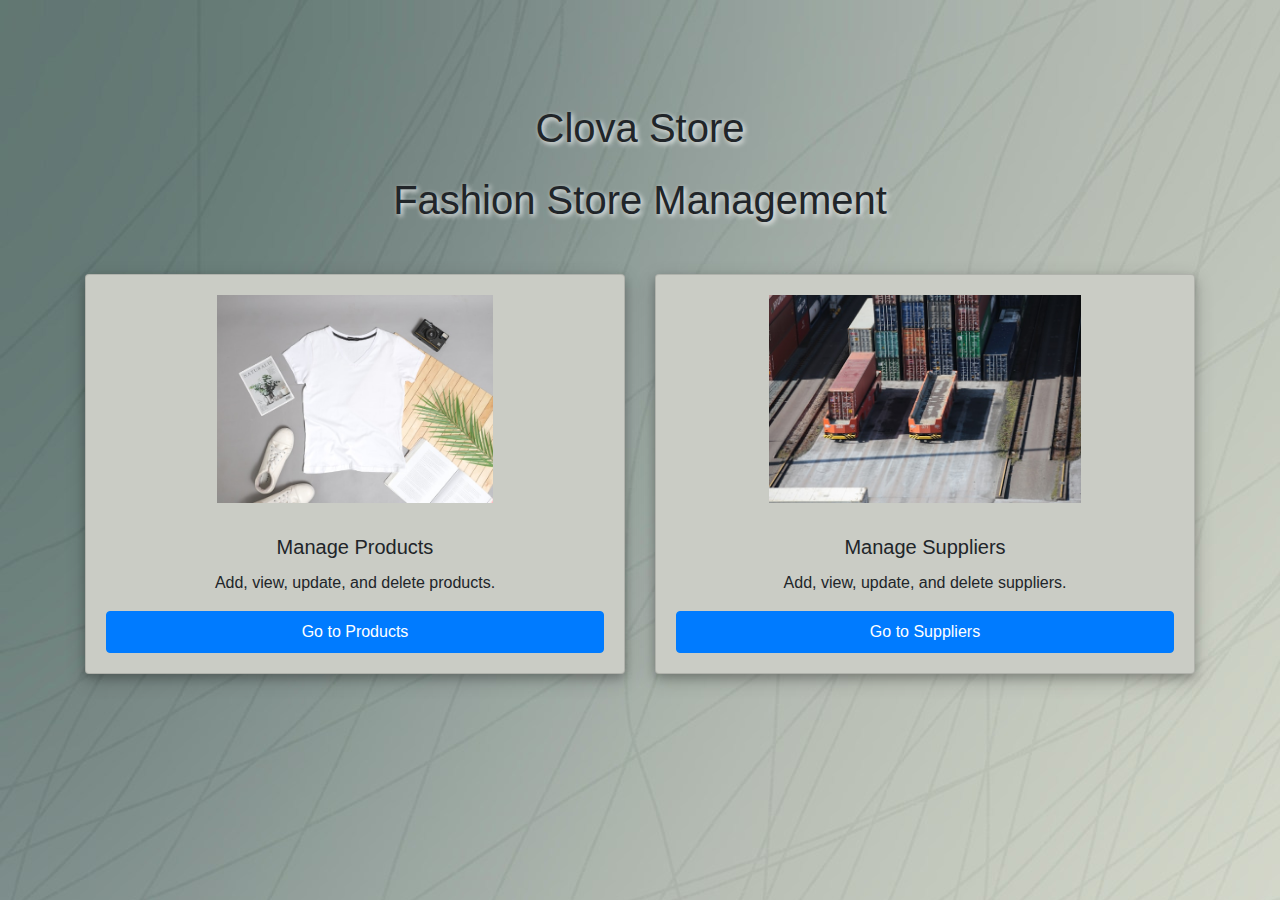
<file: web_app/index.html>
<!DOCTYPE html>
<html lang="en">

<head>
    <meta charset="UTF-8">
    <meta name="viewport" content="width=device-width, initial-scale=1.0">
    <title>Fashion Store Management</title>
    <link rel="stylesheet" href="https://stackpath.bootstrapcdn.com/bootstrap/4.5.2/css/bootstrap.min.css">
    <link rel="stylesheet" href="css/styles.css">
</head>

<body>
    <div class="logo">
        <h1 class="text-center my-4">Clova Store</h1>
    </div>
    <div>
        <h1 class="text-center my-4">Fashion Store Management</h1>
    </div>
    <div class="container">
        <div class="row justify-content-center">
            <div class="col-md-6">
                <div class="card text-center warna">
                    <div class="card-body">
                        <img src="/web_app/foto/product.jpg" alt="Product">
                        <h5 class="card-title">Manage Products</h5>
                        <p class="card-text">Add, view, update, and delete products.</p>
                        <a href="product.html" class="btn btn-primary nav-link">Go to Products</a>
                    </div>
                </div>
            </div>
            <div class="col-md-6">
                <div class="card text-center warna">
                    <div class="card-body">
                        <img src="/web_app/foto/suppliers.jpg" alt="Supplier">
                        <h5 class="card-title">Manage Suppliers</h5>
                        <p class="card-text">Add, view, update, and delete suppliers.</p>
                        <a href="supplier.html" class="btn btn-primary nav-link">Go to Suppliers</a>
                    </div>
                </div>
            </div>
        </div>
        <script src="js/app.js"></script>
</body>

</html>
</file>
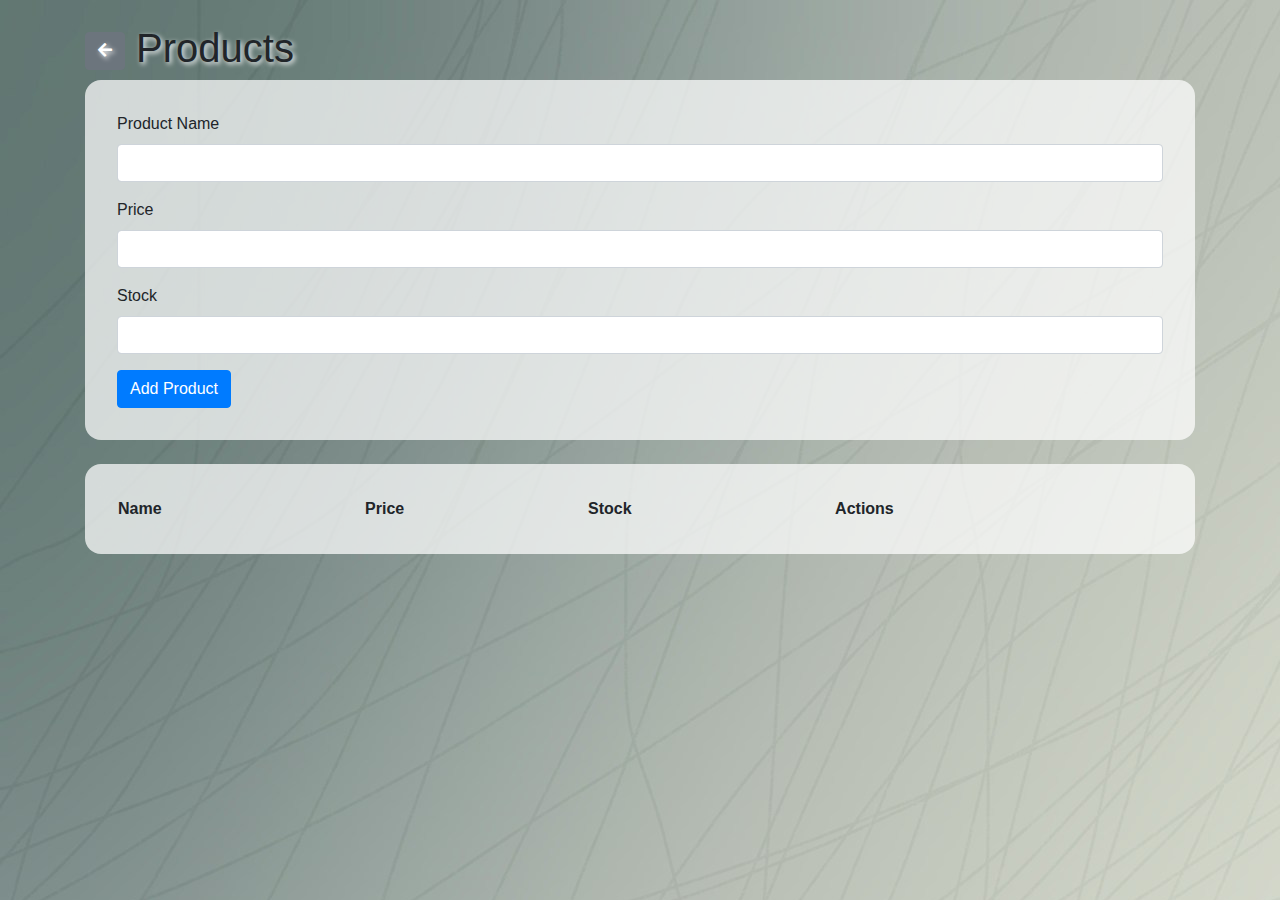
<file: web_app/product.html>
<!DOCTYPE html>
<html lang="en">

<head>
    <meta charset="UTF-8">
    <meta name="viewport" content="width=device-width, initial-scale=1.0">
    <title>Products</title>
    <link rel="stylesheet" href="https://stackpath.bootstrapcdn.com/bootstrap/4.5.2/css/bootstrap.min.css">
    <link rel="stylesheet" href="css/styles.css">
    <link rel="stylesheet" href="https://cdn.datatables.net/1.10.21/css/jquery.dataTables.min.css">
    <!-- Font Awesome CSS -->
    <link rel="stylesheet" href="https://cdnjs.cloudflare.com/ajax/libs/font-awesome/5.15.3/css/all.min.css">
</head>

<body>
    <div class="container mt-4">
        <h1><a href="index.html" class="btn btn-secondary"><i class="fas fa-arrow-left"></i></a> Products</h1>
        <div id="form">
            <form id="product-form">
                <div class="form-group">
                    <label for="name">Product Name</label>
                    <input type="text" class="form-control" id="name" required>
                </div>
                <div class="form-group">
                    <label for="price">Price</label>
                    <input type="number" class="form-control" id="price" required>
                </div>
                <div class="form-group">
                    <label for="stock">Stock</label>
                    <input type="number" class="form-control" id="stock" required>
                </div>
                <button type="submit" class="btn btn-primary">Add Product</button>
            </form>
        </div>
        <br>
        <div id="form">
        <table id="product-table" class="display" style="width:100%">
            <thead>
                <tr>
                    <th>Name</th>
                    <th>Price</th>
                    <th>Stock</th>
                    <th>Actions</th>
                </tr>
            </thead>
        </table>
    </div>
        <br>
    </div>
    <script src="https://code.jquery.com/jquery-3.5.1.js"></script>
    <script src="https://cdn.datatables.net/1.10.21/js/jquery.dataTables.min.js"></script>
    <script src="js/product.js"></script>
</body>

</html>
</file>
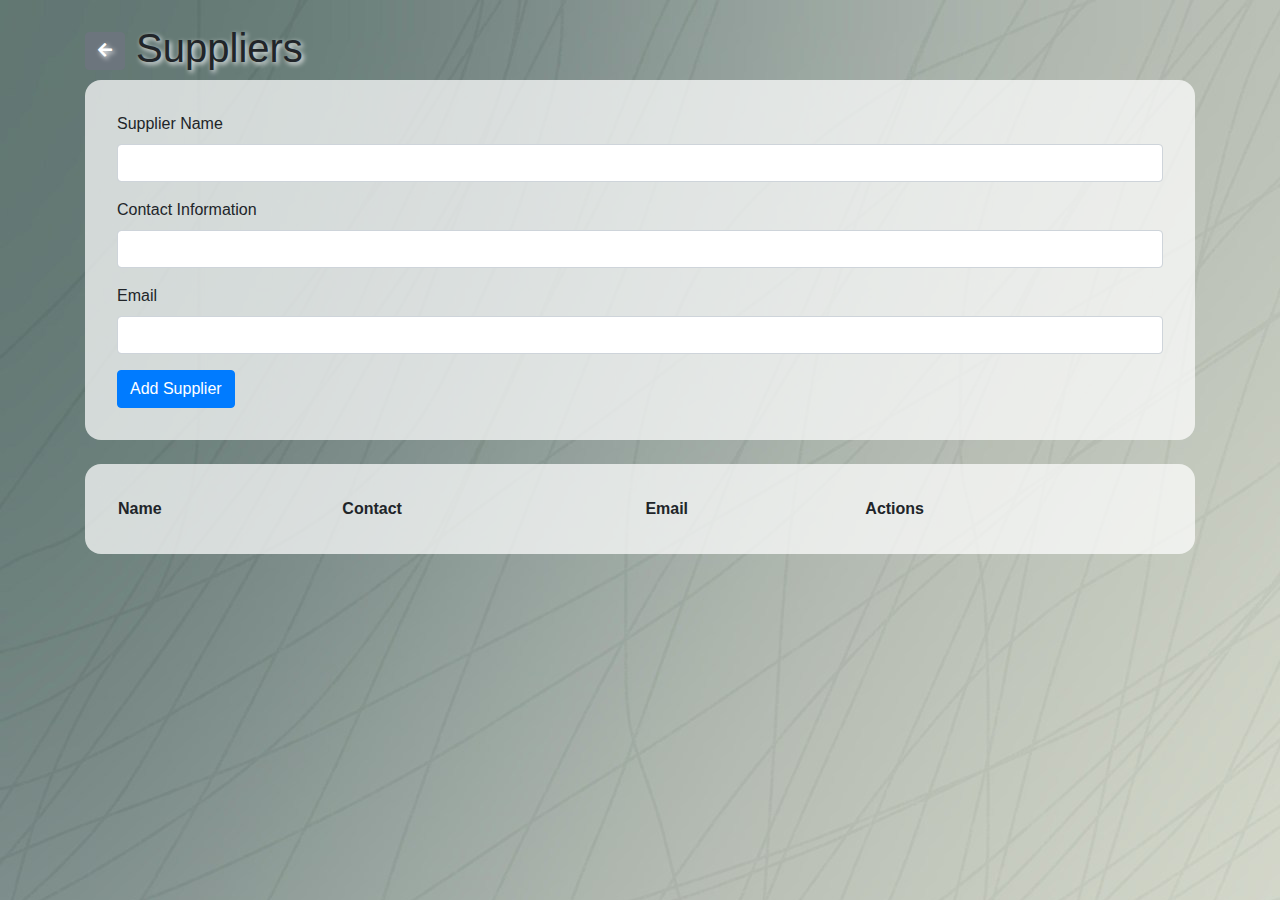
<file: web_app/supplier.html>
<!DOCTYPE html>
<html lang="en">

<head>
    <meta charset="UTF-8">
    <meta name="viewport" content="width=device-width, initial-scale=1.0">
    <title>Suppliers</title>
    <link rel="stylesheet" href="https://stackpath.bootstrapcdn.com/bootstrap/4.5.2/css/bootstrap.min.css">
    <link rel="stylesheet" href="css/styles.css">
    <link rel="stylesheet" href="https://cdn.datatables.net/1.10.21/css/jquery.dataTables.min.css">
    <link rel="stylesheet" href="https://cdnjs.cloudflare.com/ajax/libs/font-awesome/5.15.4/css/all.min.css">
</head>

<body>
    <div class="container mt-4">
        <h1><a href="index.html" class="btn btn-secondary"><i class="fas fa-arrow-left"></i></a> Suppliers</h1>
        <div id="form">
            <form id="supplier-form">
                <div class="form-group">
                    <label for="name">Supplier Name</label>
                    <input type="text" class="form-control" id="name" required>
                </div>
                <div class="form-group">
                    <label for="contact">Contact Information</label>
                    <input type="text" class="form-control" id="contact" required>
                </div>
                <div class="form-group">
                    <label for="email">Email</label>
                    <input type="email" class="form-control" id="email" required>
                </div>
                <button type="submit" class="btn btn-primary">Add Supplier</button>
            </form>
        </div>
        <br>
        <div id="form">
            <table id="supplier-table" class="display" style="width:100%">
                <thead>
                    <tr>
                        <th>Name</th>
                        <th>Contact</th>
                        <th>Email</th>
                        <th>Actions</th>
                    </tr>
                </thead>
            </table>
        </div>
    </div>
    <script src="https://code.jquery.com/jquery-3.5.1.js"></script>
    <script src="https://cdn.datatables.net/1.10.21/js/jquery.dataTables.min.js"></script>
    <script src="js/supplier.js"></script>
</body>

</html>
</file>
<file: web_app/css/styles.css>
body {
    background-image: url('/web_app/foto/bg1.jpg');
}

.container {
    margin-top: 50px;
}

.card {
    margin-bottom: 20px;
    box-shadow: 0 4px 8px 0 rgba(0, 0, 0, 0.2), 0 6px 20px 0 rgba(0, 0, 0, 0.19);
}

img {
    height: 15rem;
    width: auto;
    padding-bottom: 2rem;
}

.warna {
    background-color: rgb(202, 204, 197);
}

#form {
    border-radius: 1rem;
    padding: 2rem;
    background-color: rgba(255, 255, 255, 0.719);
}

h1 {
    text-shadow: 2px 2px 5px whitesmoke;
}

.logo{
    padding-top: 5rem;
}
</file>
